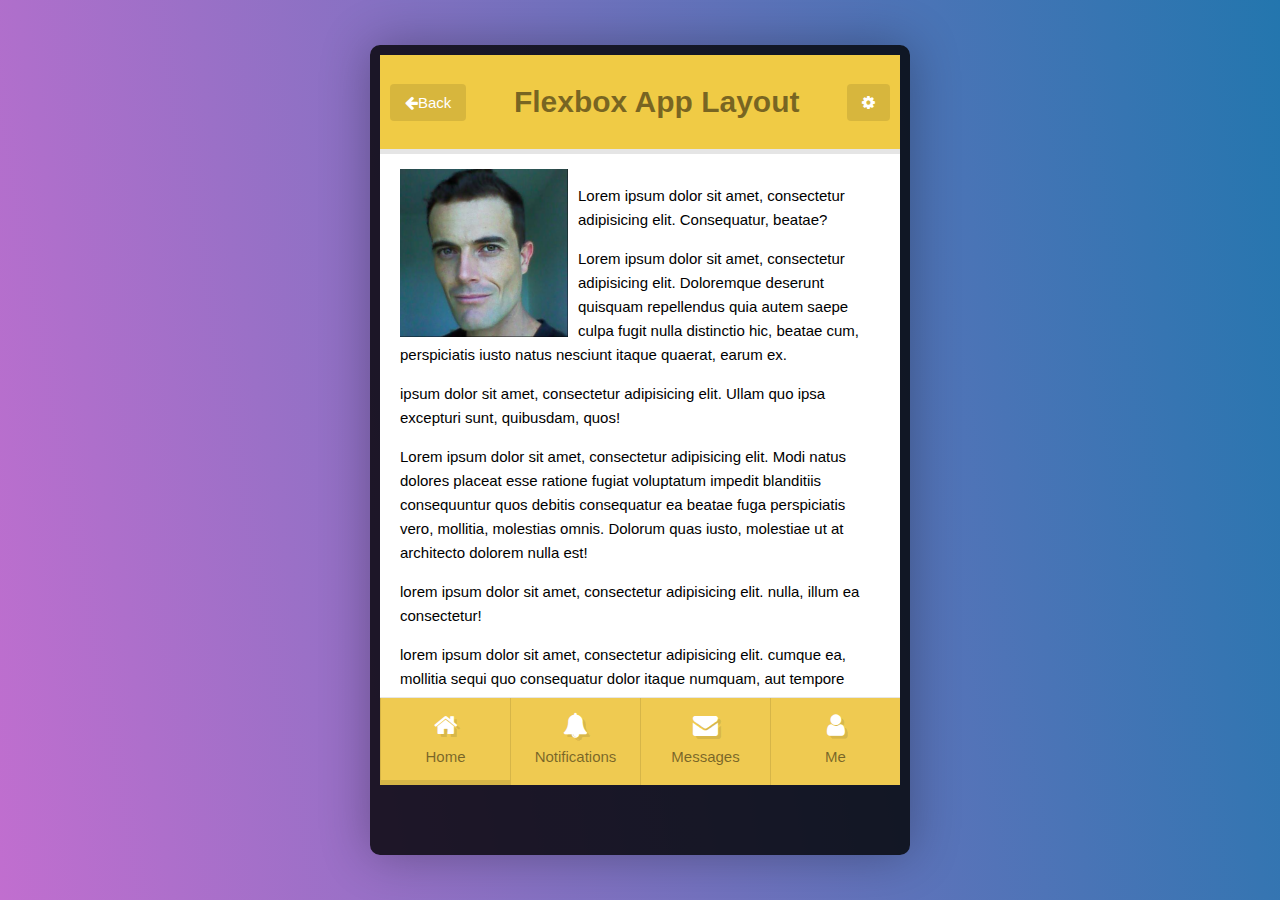
<file: flexbox/app-layout/index.html>
<!DOCTYPE html>
<html lang="en">

<head>
    <meta charset="UTF-8">
    <meta name="viewport" content="width=device-width, initial-scale=1.0">
    <title>App-Layout</title>
    <link rel="stylesheet" href="https://cdnjs.cloudflare.com/ajax/libs/font-awesome/4.7.0/css/font-awesome.min.css">
    <link rel="stylesheet" href="style.css">
</head>

<body>
    <section class="app-wrap">
        <header class="app-header">
            <a href="#" class="button"><i class="fa fa-arrow-left"></i>Back</a>
            <h1>Flexbox App Layout</h1>
            <a href="" class="button"><i class="fa fa-cog"></i></a>
        </header>
        <main class="content">
            <img src="perfilFoto.png" alt="my profile picture, only my face, smiling">
            <p>Lorem ipsum dolor sit amet, consectetur adipisicing elit. Consequatur, beatae?</p>

            <p>Lorem ipsum dolor sit amet, consectetur adipisicing elit. Doloremque deserunt quisquam repellendus quia
                autem saepe culpa fugit nulla distinctio hic, beatae cum, perspiciatis iusto natus nesciunt itaque
                quaerat, earum ex.</p>


            <p>ipsum dolor sit amet, consectetur adipisicing elit. Ullam quo ipsa excepturi sunt, quibusdam, quos!
            </p>
            <p>Lorem ipsum dolor sit amet, consectetur adipisicing elit. Modi natus dolores placeat esse ratione fugiat
                voluptatum impedit blanditiis consequuntur quos debitis consequatur ea beatae fuga perspiciatis vero,
                mollitia, molestias omnis. Dolorum quas iusto, molestiae ut at architecto dolorem nulla est!</p>

            <p>lorem ipsum dolor sit amet, consectetur adipisicing elit. nulla, illum ea consectetur!</p>

            <p>lorem ipsum dolor sit amet, consectetur adipisicing elit. cumque ea, mollitia sequi quo consequatur dolor
                itaque numquam, aut tempore suscipit, ut quaerat. qui!</p>

            <p>lorem ipsum dolor sit amet, consectetur adipisicing elit. aliquam id rem numquam, illum atque ducimus
                maiores assumenda dolorum ut.</p>

            <p>lorem ipsum dolor sit amet, consectetur adipisicing elit. accusantium cum unde animi, obcaecati, minima
                odio.</p>

            <p>lorem ipsum dolor sit amet, consectetur adipisicing elit. nulla, illum ea consectetur!</p>

            <p>lorem ipsum dolor sit amet, consectetur adipisicing elit. cumque ea, mollitia sequi quo consequatur dolor
                itaque numquam, aut tempore suscipit, ut quaerat. qui!</p>

            <p>lorem ipsum dolor sit amet, consectetur adipisicing elit. aliquam id rem numquam, illum atque ducimus
                maiores assumenda dolorum ut.</p>

            <p>lorem ipsum dolor sit amet, consectetur adipisicing elit. accusantium cum unde animi, obcaecati, minima
                odio.</p>

            <p>lorem ipsum dolor sit amet, consectetur adipisicing elit. nulla, illum ea consectetur!</p>

            <p>lorem ipsum dolor sit amet, consectetur adipisicing elit. cumque ea, mollitia sequi quo consequatur dolor
                itaque numquam, aut tempore suscipit, ut quaerat. qui!</p>

            <p>lorem ipsum dolor sit amet, consectetur adipisicing elit. aliquam id rem numquam, illum atque ducimus
                maiores assumenda dolorum ut.</p>

            <p>lorem ipsum dolor sit amet, consectetur adipisicing elit. accusantium cum unde animi, obcaecati, minima
                odio.</p>
        </main>

        <footer class="icon-bar">
            <a href=""><i class="fa fa-home"></i>Home</a>
            <a href=""><i class="fa fa-bell"></i>Notifications</a>
            <a href=""><i class="fa fa-envelope"></i>Messages</a>
            <a href=""><i class="fa fa-user"></i>Me</a>
        </footer>
    </section>
</body>

</html>
</file>
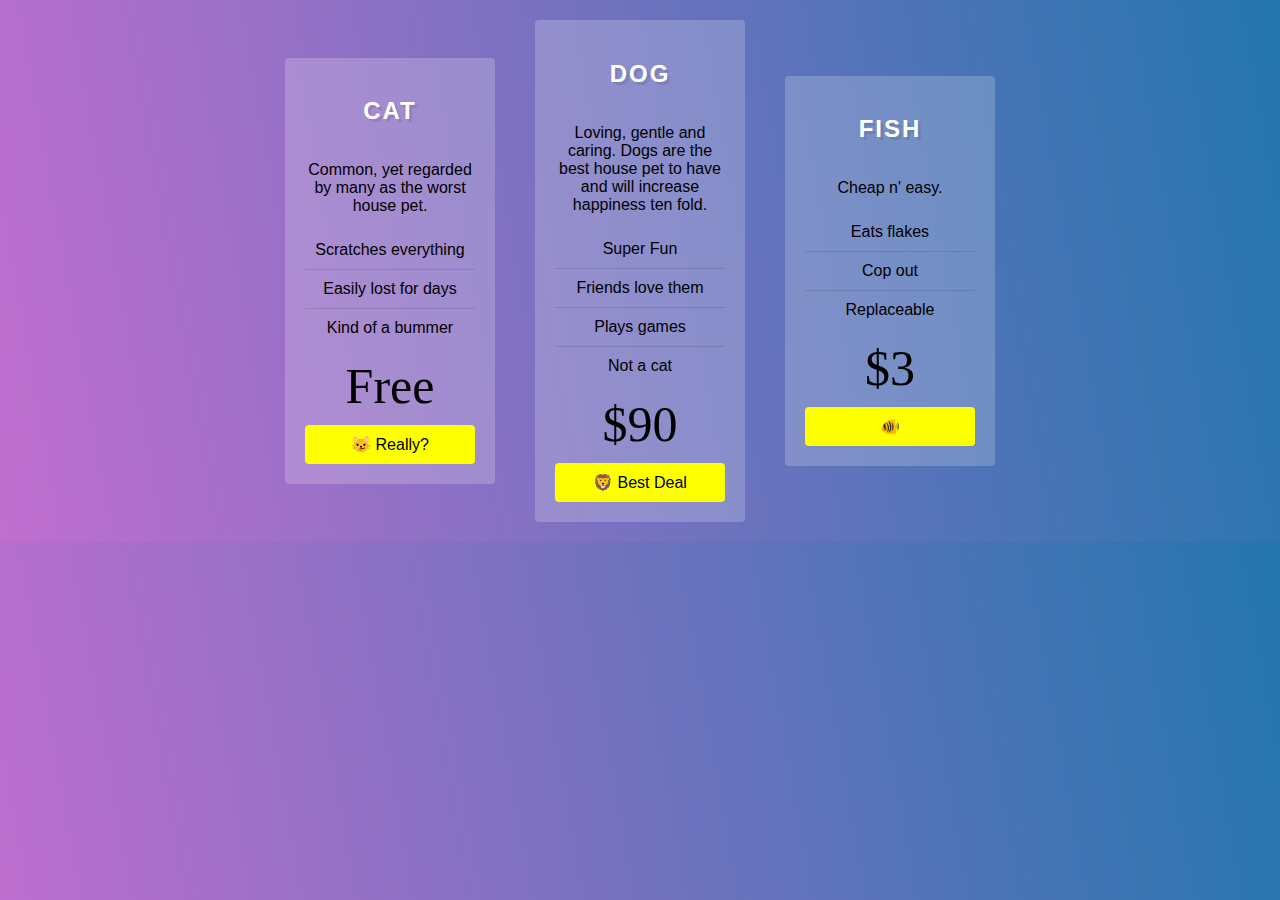
<file: flexbox/pricing-grid/index.html>
<!DOCTYPE html>
<html lang="en">
<head>
    <meta charset="UTF-8">
    <meta name="viewport" content="width=device-width, initial-scale=1.0">
    <title>Flexbox Nav</title>
    <link rel="stylesheet" href="style.css">
</head>
<body>
    <div class="pricing-grid">
        <div class="plan plan1">
            <h2>Cat</h2>
            <p>Common, yet regarded by many as the worst house pet.</p>
            <ul class="features">
                <li>Scratches everything</li>
                <li>Easily lost for days</li>
                <li>Kind of a bummer</li>
            </ul>
            <p class="price">Free</p>
            <a href="#" class="cta">&#x1F63C; Really?</a>
        </div>
        <div class="plan plan2">
            <h2>Dog</h2>
            <p>Loving, gentle and caring. Dogs are the best house pet to have and will increase happiness ten fold.</p>
            <ul class="features">
                <li>Super Fun</li>
                <li>Friends love them</li>
                <li>Plays games</li>
                <li>Not a cat</li>
            </ul>
            <p class="price">$90</p>
            <a href="#" class="cta">&#x1F981; Best Deal</a>
        </div>
        <div class="plan plan3">
            <h2>Fish</h2>
            <p>Cheap n' easy.</p>
            <ul class="features">
                <li>Eats flakes</li>
                <li>Cop out</li>
                <li>Replaceable</li>
            </ul>
            <p class="price">$3</p>
            <a href="#" class="cta">&#x1F420;</a>
        </div>
    </div>
</body>
</html>
</file>
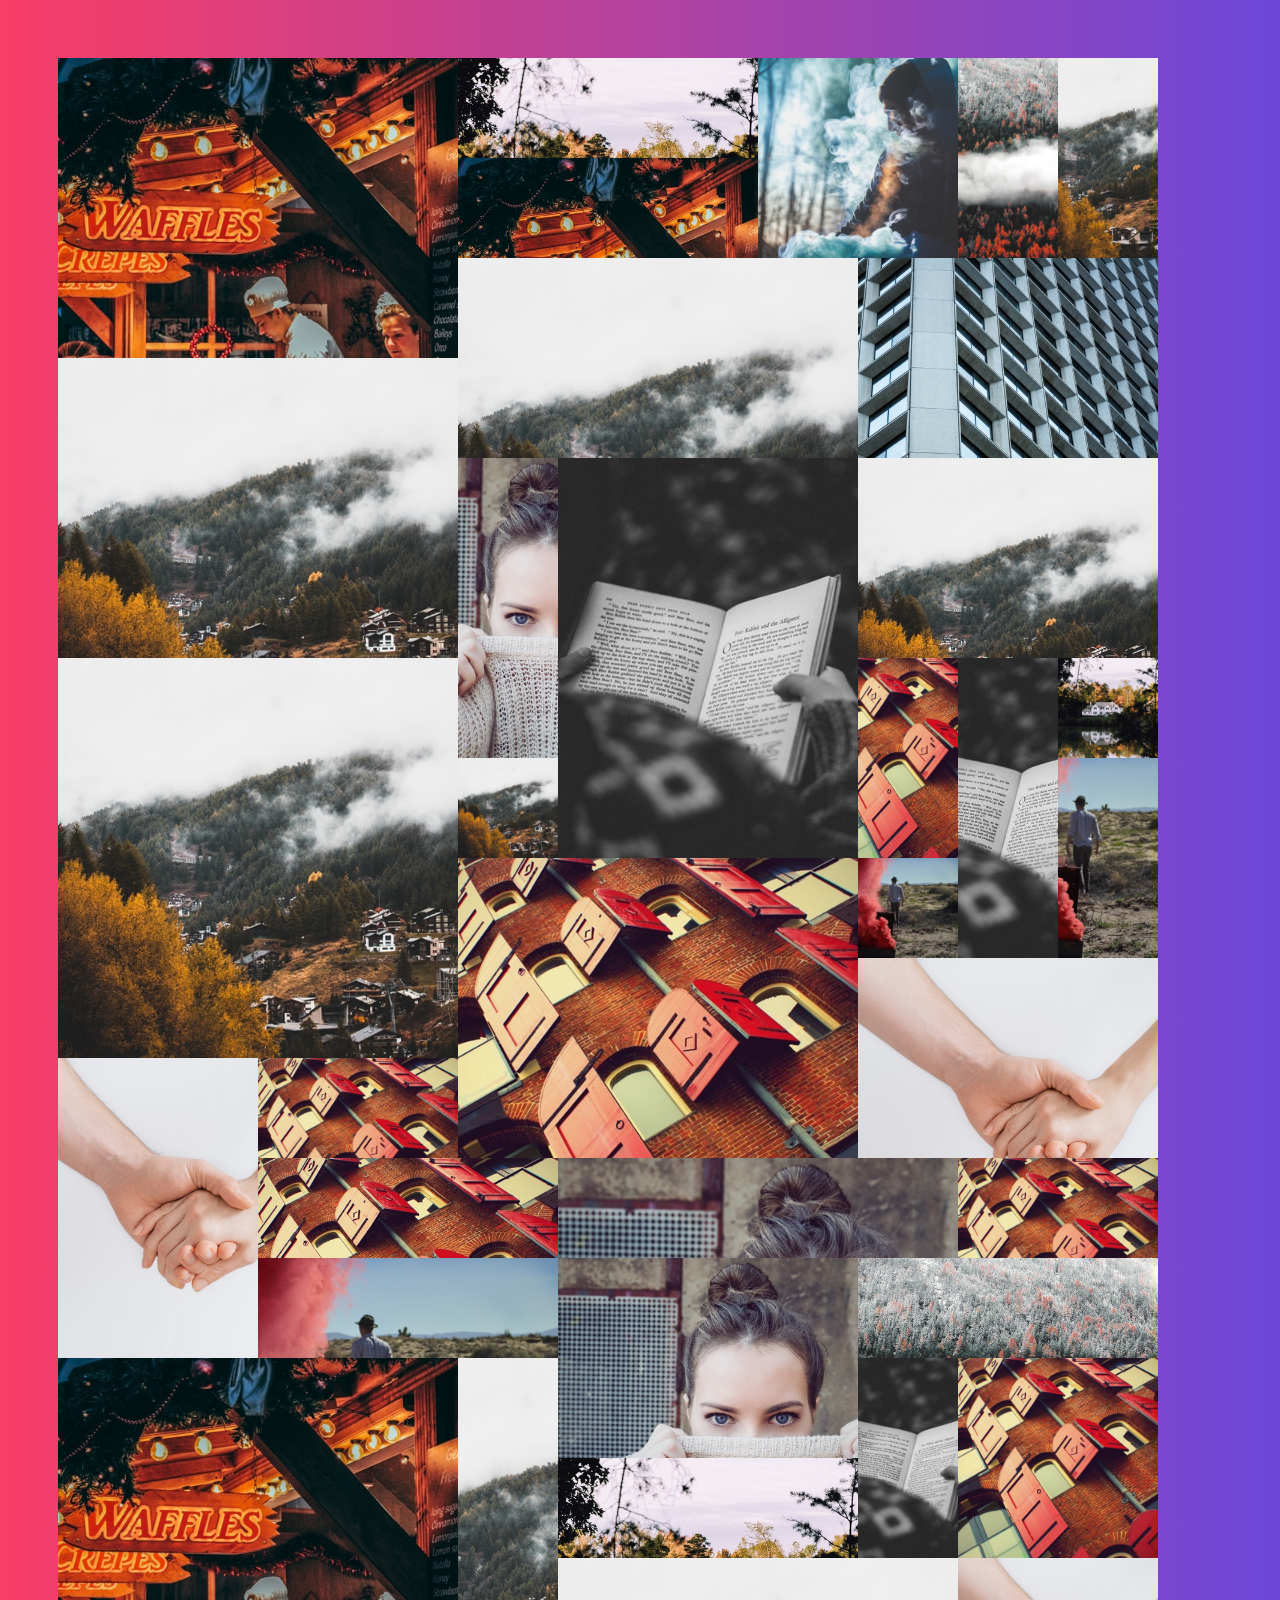
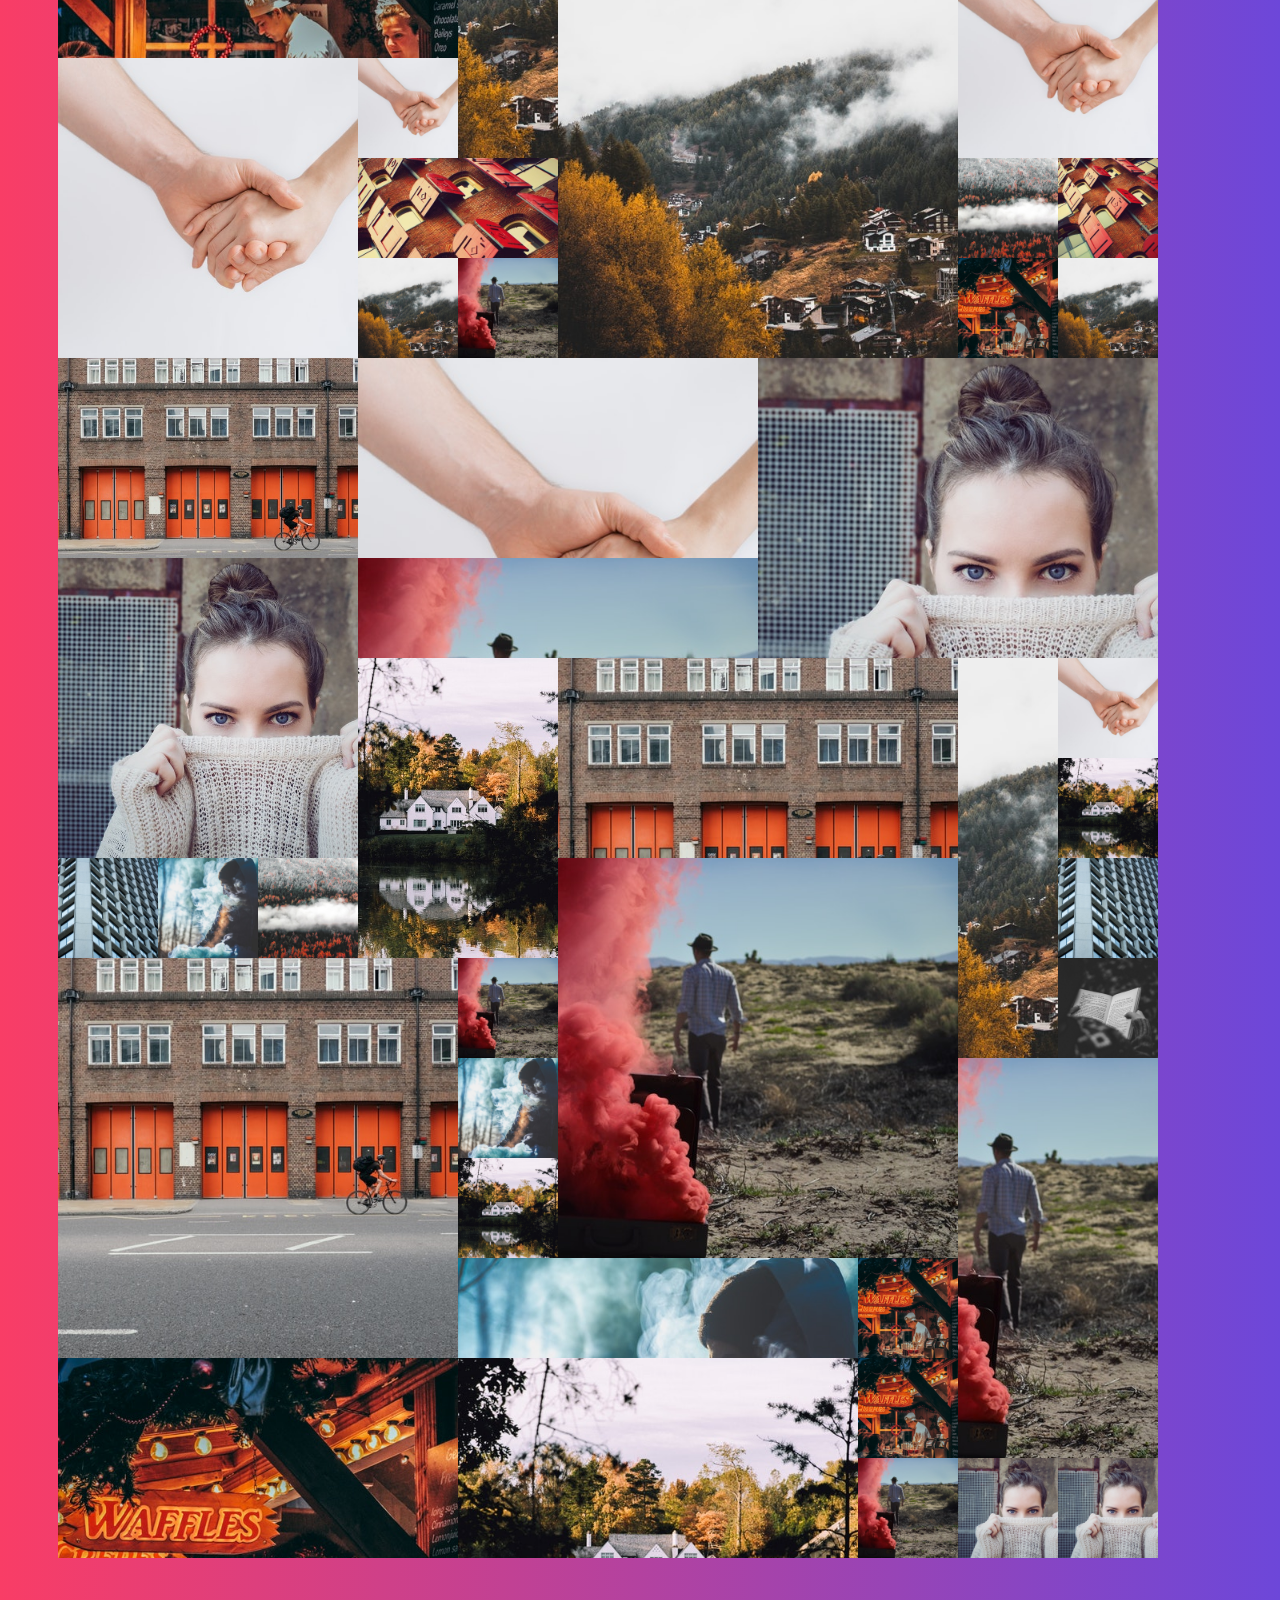
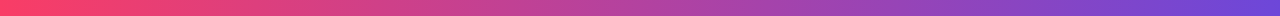
<file: grid/image-gallery/image-gallery.html>
<!DOCTYPE html>
<html lang="en">

<head>
    <meta charset="UTF-8">
    <meta name="viewport" content="width=device-width, initial-scale=1.0">
    <title>CSS Grid Image Gallery!</title>
    <style>
        * {
            box-sizing: border-box;
        }

        body {
            padding: 50px;
            font-family: sans-serif;
            background: linear-gradient(to right, #F93D66, #6D47D9);
        }

        h1,
        h2,
        h3,
        h4,
        h5,
        h6 {
            margin: 0 0 5px 0;
        }

        p {
            margin: 0 0 20px 0;
        }

        .close {
            background: none;
            color: #000000;
            border: 0;
        }

        .gallery {
            display: grid;
            grid-template-columns: repeat(auto-fill, 100px);
            grid-auto-rows: 100px;
            grid-auto-flow: dense;
        }

        .item {
            overflow: hidden;
            display: grid;
            grid-template-columns: 1;
            grid-template-rows: 1;
        }

        .item img {
            grid-column: 1/-1;
            grid-row: 1/-1;
            width: 100%;
            height: 100%;
            object-fit: cover;
        }

        .item__overlay {
            background: #ffc60032;
            grid-column: 1/-1;
            grid-row: 1/-1;
            position: relative;
            display: grid;
            justify-items: center;
            align-items: center;
            transition: 0.2s;
            transform: translateY(100%);
        }

        .item__overlay button {
            background: none;
            border: 2px solid #ffffff;
            color: #ffffff;
            text-transform: uppercase;
            background: rgba(0, 0, 0, 0.3);
            padding: 5px;
        }

        .item:hover .item__overlay {
            transform: translateY(0);
        }

        .item.v2 {
            grid-row: span 2;
        }

        .item.v3 {
            grid-row: span 3;
        }

        .item.v4 {
            grid-row: span 4;
        }

        .item.h2 {
            grid-column: span 2;
        }

        .item.h3 {
            grid-column: span 3;
        }

        .item.h4 {
            grid-column: span 4;
        }

        .overlay {
            position: fixed;
            background: rgba(0, 0, 0, 0.7);
            top: 0;
            right: 0;
            bottom: 0;
            left: 0;
            display: none;
            z-index: 2;
        }

        .overlay.open {
            display: grid;
            align-items: center;
            justify-items: center;
        }

        .overlay-inner {
            background: #ffffff;
            width: 700px;
            padding: 20px;
        }

        .overlay img {
            width: 100%;
        }
    </style>
</head>

<body>
    <div class="overlay">
        <div class="overlay-inner"><button class="close">x Close</button><img></div>
    </div>
    <section class="gallery"></section>
    <script>
        const gallery = document.querySelector('.gallery');
        const overlay = document.querySelector('.overlay');
        const overlayImage = overlay.querySelector('img');
        const overlayClose = overlay.querySelector('.close');

        function generateHTML([h, v]) {
            return `
            <div class="item h${h} v${v}">
                <img src="image/${randomNumber(12)}.jpg">
                <div class="item__overlay">
                    <button>View →</button>
                </div>
            </div>
            `;
        }

        function randomNumber(limit) {
            return Math.floor(Math.random() * limit) + 1;
        }

        function handleClick(e) {
            const src = e.currentTarget.querySelector('img').src;
            overlayImage.src = src;
            overlay.classList.add('open');
        }

        function close() {
            overlay.classList.remove('open');
        }

        const digits = Array.from({ length: 50 }, () => [randomNumber(4), randomNumber(4)]).concat([[1, 1], [1, 1], [1, 1], [1, 1], [1, 1], [1, 1], [1, 1], [1, 1], [1, 1], [1, 1], [1, 1], [1, 1], [1, 1], [1, 1], [1, 1], [1, 1], [1, 1], [1, 1], [1, 1], [1, 1], [1, 1], [1, 1], [1, 1], [1, 1]]);

        const html = digits.map(generateHTML).join('');
        gallery.innerHTML = html;

        const items = document.querySelectorAll('.item');

        items.forEach(item => item.addEventListener('click', handleClick));

        overlayClose.addEventListener('click', close);
    </script>
</body>

</html>
</file>
<file: flexbox/app-layout/style.css>
html {
    box-sizing: border-box;
    font-size: 10px;
}

*, *::before, *::after {
    box-sizing: inherit;
}

body {
    font-family: sans-serif;
    margin: 0;
    font-size: 1.5rem;
    background-image: linear-gradient(260deg, #2376ae 0%, #c16ecf 100%);
}

a {
    color: #ffffff;
    text-decoration: none;
}

a.button {
    background: rgba(0, 0, 0, 0.1);
    padding: 1rem 1.5rem;
    border-radius: 4px;
}

.app-wrap {
    max-width: 540px;
    height: 90vh;
    margin: 5vh auto 5vh auto;
    border: 10px solid rgba(0, 0, 0, 0.8);
    border-bottom-width: 70px;
    border-radius: 10px;
    box-shadow: 0 0 50px rgba(0, 0, 0, 0.3);
}

.content {
    padding: 20px;
    background: #ffffff;
    box-shadow: inset 0 5px 0 rgba(0, 0, 0, 0.1);
    line-height: 1.6;
}

.content img {
    max-width: 35%;
    float: left;
    margin-right: 10px;
}

.icon-bar a {
    text-align: center;
    padding: 1.5rem;
    border-left: 1px solid rgba(0, 0, 0, 0.1);
    background: #EFCA51;
    color: rgba(0, 0, 0, 0.5);
}

.icon-bar a:first-child, .icon-bar a:hover {
    border-bottom: 5px solid rgba(0, 0, 0, 0.1);
}

.icon-bar {
    border-top: 1px solid #E6E6E6;
    ;
}

.icon-bar i {
    display: block;
    font-size: 2.5rem;
    color: #ffffff;
    text-shadow: 3px 3px 0 rgba(0, 0, 0, 0.1);
    padding-bottom: 1rem;
}

.app-header {
    background: #F0CB45;
    color: rgba(0, 0, 0, 0.5);
    padding: 1rem;
}

/*
  Everything So far is Cosmetic styling 
  Flexbox + Important CSS Starts Here
*/

/*
  Overall Layout
*/

.app-wrap {
    display: flex;
    flex-direction: column;
}

.app-wrap>* {
    flex: 1 1 auto;
}

/* Header */

.app-header {
    display: flex;
    align-items: center;
    justify-content: space-between;
}

/* content */

.content {
    overflow-y: scroll;
    -webkit-overflow-scrolling: touch;
}

/* icon bar */

.icon-bar {
    display: flex;
}

.icon-bar a {
    flex: 1;
}
</file>
<file: flexbox/pricing-grid/style.css>
html{
    box-sizing: border-box;
}

*, *::before, *::after{
    box-sizing: inherit;
}

body {
    font-family: sans-serif;
    margin: 0;
    background-image: linear-gradient(260deg, #2376ae 0%, #c16ecf 100%);
}

a{
    color: #ffffff;
}

.plan ul{
    margin: 0;
    padding: 0;
    list-style: none;
}

.plan ul li{
    border-bottom: 1px solid rgba(0, 0, 0, 0.1);
    padding: 10px;
}

.plan ul li:last-child{
    border-bottom: 0;
}

.plan a{
    text-decoration: none;
    background: #feff00;
    padding: 10px;
    color: black;
    border-radius: 4px;
}

.plan h2 {
    text-transform: uppercase;
    color: #ffffff;
    letter-spacing: 2px;
    text-shadow: 3px 3px 0 rgba(0, 0, 0, 0.1);
}

.price{
    font-size: 50px;
    font-family: serif;
    margin: 10px;
}

.pricing-grid{
    max-width: 750px;
    margin: 0 auto;
    display: flex;
    align-items: center;
}

.plan{
    background: rgba(255, 255, 255, 0.2);
    margin: 20px;
    padding: 20px;
    border-radius: 4px;
    text-align: center;
    flex: 1;
    display: flex;
    flex-wrap: wrap;
}

.plan >*{
    flex: 1 1 100%;
}

.plan .cta {
    align-self: flex-end;
}
</file>
